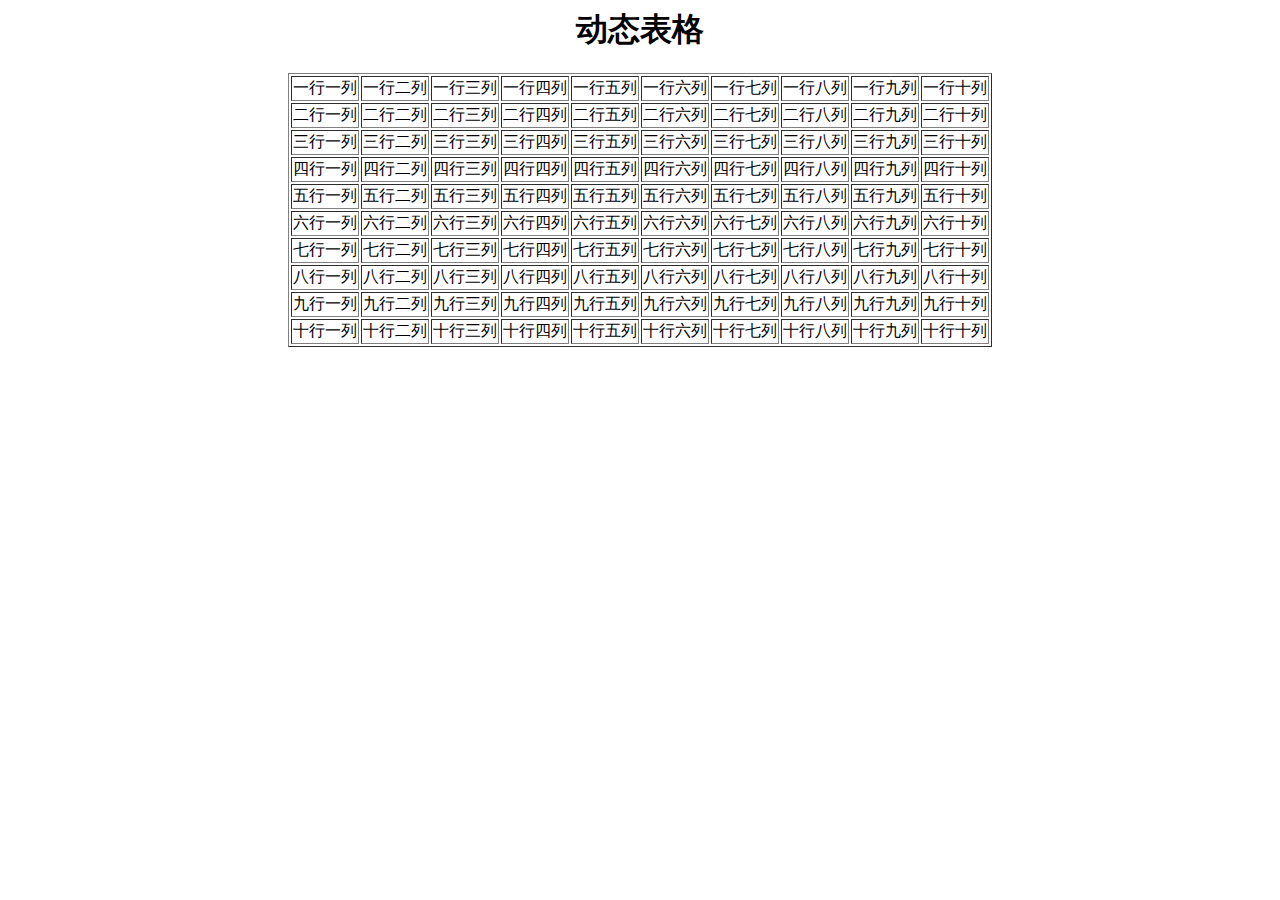
<file: WebServer_v17/myfile.html>
<html>
<head>
<meta charset="UTF-8">
<title>动态页面</title>
</head>
<body>
	<center>
		<h1>动态表格</h1>
		<table border='1'>
			<tr>
				<td>一行一列</td>
				<td>一行二列</td>
				<td>一行三列</td>
				<td>一行四列</td>
				<td>一行五列</td>
				<td>一行六列</td>
				<td>一行七列</td>
				<td>一行八列</td>
				<td>一行九列</td>
				<td>一行十列</td>
			</tr>
			<tr>
				<td>二行一列</td>
				<td>二行二列</td>
				<td>二行三列</td>
				<td>二行四列</td>
				<td>二行五列</td>
				<td>二行六列</td>
				<td>二行七列</td>
				<td>二行八列</td>
				<td>二行九列</td>
				<td>二行十列</td>
			</tr>
			<tr>
				<td>三行一列</td>
				<td>三行二列</td>
				<td>三行三列</td>
				<td>三行四列</td>
				<td>三行五列</td>
				<td>三行六列</td>
				<td>三行七列</td>
				<td>三行八列</td>
				<td>三行九列</td>
				<td>三行十列</td>
			</tr>
			<tr>
				<td>四行一列</td>
				<td>四行二列</td>
				<td>四行三列</td>
				<td>四行四列</td>
				<td>四行五列</td>
				<td>四行六列</td>
				<td>四行七列</td>
				<td>四行八列</td>
				<td>四行九列</td>
				<td>四行十列</td>
			</tr>
			<tr>
				<td>五行一列</td>
				<td>五行二列</td>
				<td>五行三列</td>
				<td>五行四列</td>
				<td>五行五列</td>
				<td>五行六列</td>
				<td>五行七列</td>
				<td>五行八列</td>
				<td>五行九列</td>
				<td>五行十列</td>
			</tr>
			<tr>
				<td>六行一列</td>
				<td>六行二列</td>
				<td>六行三列</td>
				<td>六行四列</td>
				<td>六行五列</td>
				<td>六行六列</td>
				<td>六行七列</td>
				<td>六行八列</td>
				<td>六行九列</td>
				<td>六行十列</td>
			</tr>
			<tr>
				<td>七行一列</td>
				<td>七行二列</td>
				<td>七行三列</td>
				<td>七行四列</td>
				<td>七行五列</td>
				<td>七行六列</td>
				<td>七行七列</td>
				<td>七行八列</td>
				<td>七行九列</td>
				<td>七行十列</td>
			</tr>
			<tr>
				<td>八行一列</td>
				<td>八行二列</td>
				<td>八行三列</td>
				<td>八行四列</td>
				<td>八行五列</td>
				<td>八行六列</td>
				<td>八行七列</td>
				<td>八行八列</td>
				<td>八行九列</td>
				<td>八行十列</td>
			</tr>
			<tr>
				<td>九行一列</td>
				<td>九行二列</td>
				<td>九行三列</td>
				<td>九行四列</td>
				<td>九行五列</td>
				<td>九行六列</td>
				<td>九行七列</td>
				<td>九行八列</td>
				<td>九行九列</td>
				<td>九行十列</td>
			</tr>
			<tr>
				<td>十行一列</td>
				<td>十行二列</td>
				<td>十行三列</td>
				<td>十行四列</td>
				<td>十行五列</td>
				<td>十行六列</td>
				<td>十行七列</td>
				<td>十行八列</td>
				<td>十行九列</td>
				<td>十行十列</td>
			</tr>
		</table>
	</center>
</body>
</html>
</file>
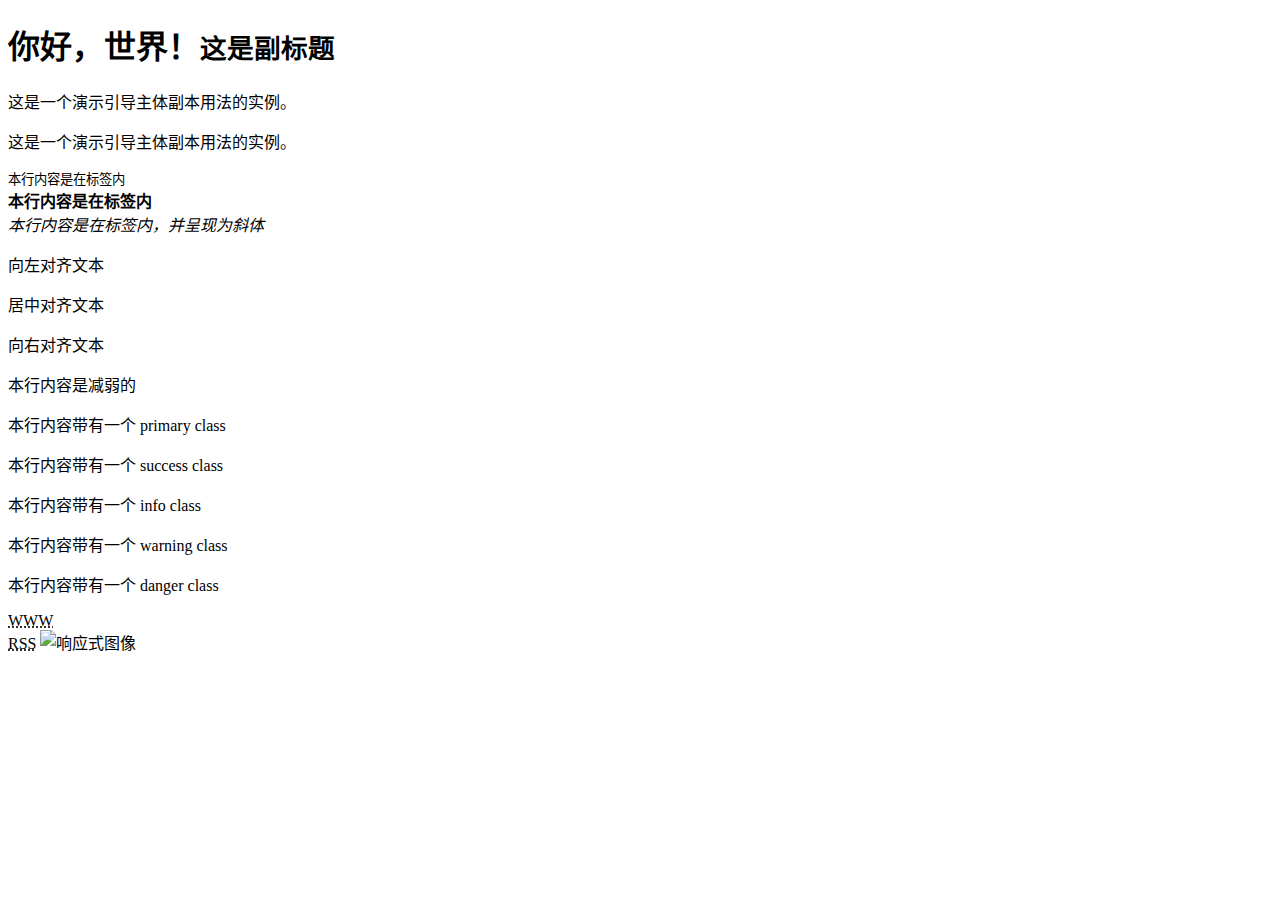
<file: demo/src/main/resources/templates/Bootstrap.html>
<!DOCTYPE html>
<html lang="zh-CN" xmlns:th="http://www.thymeleaf.org">
  <head>
    <meta charset="utf-8"/>
    <meta http-equiv="X-UA-Compatible" content="IE=edge"/>
    <meta name="viewport" content="width=device-width, initial-scale=1"/>
    <!-- 上述3个meta标签*必须*放在最前面，任何其他内容都*必须*跟随其后！ -->
    <title>Bootstrap 101 Template</title>
    <!-- Bootstrap -->
    <link th:href="@{/bootstrap-3.3.7-dist/css/bootstrap.min.css}" rel="stylesheet"/>
   </head>
  <body>
  <!-- Bootstrap 中定义了所有的 HTML 标题（h1 到 h6）的样式。 -->
  <!-- 如果想再右边添加一个副标题(内联子标题),可以在标题的标签中添加small标签 -->
    <h1>你好，世界！<small>这是副标题</small></h1>
    <!-- 为了给段落添加强调文本，则可以添加 class="lead"，这将得到更大更粗、行高更高的文本 -->
    <p class="lead">这是一个演示引导主体副本用法的实例。</p>
    <p >这是一个演示引导主体副本用法的实例。</p>
    <small>本行内容是在标签内</small><br/>
	<strong>本行内容是在标签内</strong><br/>
	<em>本行内容是在标签内，并呈现为斜体</em><br/>
	<p class="text-left">向左对齐文本</p>
	<p class="text-center">居中对齐文本</p>
	<p class="text-right">向右对齐文本</p>
	<p class="text-muted">本行内容是减弱的</p>
	<p class="text-primary">本行内容带有一个 primary class</p>
	<p class="text-success">本行内容带有一个 success class</p>
	<p class="text-info">本行内容带有一个 info class</p>
	<p class="text-warning">本行内容带有一个 warning class</p>
	<p class="text-danger">本行内容带有一个 danger class</p>
	<!--  <abbr> 元素的样式为显示在文本底部的一条虚线边框，当鼠标悬停在上面时会显示完整的文本（只要您为 <abbr> title 属性添加了文本） -->
	<abbr title="World Wide Web">WWW</abbr><br/>
	<abbr title="World Wide Web" class="initialism">RSS</abbr>
    <!-- 通过添加 img-responsive class 可以让 Bootstrap 3 中的图像对响应式布局的支持更友好。 -->
    <img th:src="@{/image/userImage/user.jpeg}" class="img-responsive" alt="响应式图像"/>
    
  </body>
    <!-- jQuery (Bootstrap 的所有 JavaScript 插件都依赖 jQuery，所以必须放在前边) -->
    <script th:src="@{/js/jquery-1.10.2.min.js}" type="text/javascript"></script>
    <!-- 加载 Bootstrap 的所有 JavaScript 插件。你也可以根据需要只加载单个插件。 -->
    <script th:src="@{/bootstrap-3.3.7-dist/js/bootstrap.min.js}"></script>
</html>
</file>
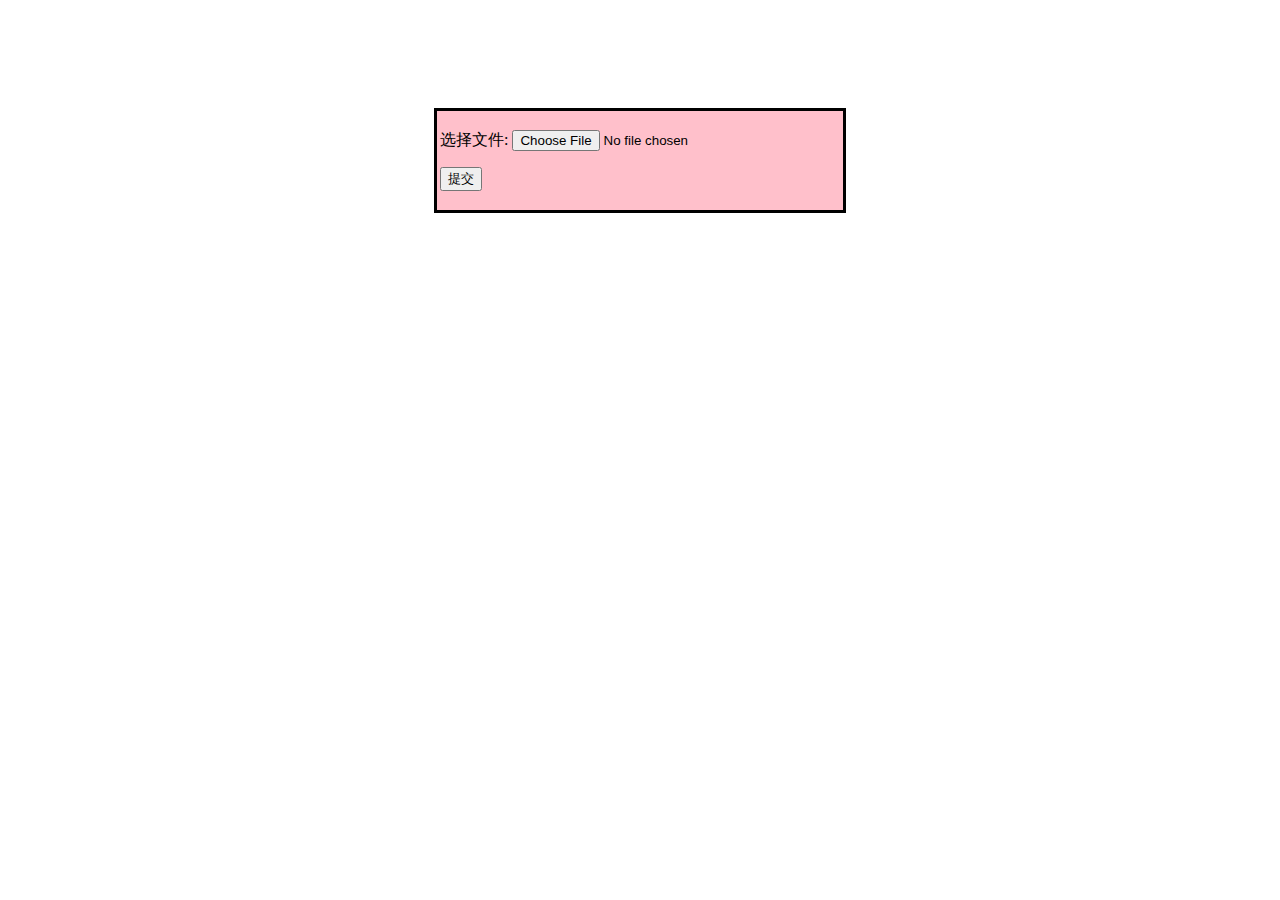
<file: demo/src/main/resources/templates/fileUpload.html>
<!DOCTYPE html>
<html xmlns:th="http://www.thymeleaf.org">
<head>
<meta charset="UTF-8" />
<title>fileUp</title>
<link rel="stylesheet" type="text/css" th:href="@{/css/base.css}" />
<link rel="stylesheet" type="text/css" th:href="@{/css/navigation.css}" />
<link rel="stylesheet" type="text/css" th:href="@{/css/leftNavigation.css}" />
</head>
<style>
.inTest{
	width:200px;
	height:30px;	
	margin:6px auto;
}
.loginDiv{
	width:400px;
	border-style:solid;
	margin:6px auto;
	padding:3px;
	position:relative;
	background:pink; 
	top:100px;
}
.captchaImage{
	width:130px;
	position:absolute;
	bottom:50px;
}
.inBut{
	position:relative;
	left:100px;
	width:100px;
	height:40px;
}
.inPass{
	position:relative;
	left:3px;
}
</style>
<body>
	<div class="bodys">
		<!-- 引入左侧导航栏 -->
		<div th:replace="leftNavigation :: html"></div>
		<div class="loginDiv">
			<form action="fileUpload" method="post" enctype="multipart/form-data">
        <p>选择文件: <input type="file" name="fileName"/></p>
        <p><input type="submit" value="提交"/></p>
    	</form>
		</div>
    	
	</div>
</body>
<script th:src="@{/js/jquery-1.10.2.min.js}" type="text/javascript"></script>
<script type="text/javascript" th:inline="javascript">
/* 
	$("#fileUpBut").click(function(){
		$.ajax({
			url:[[@{fileUpload}]],
			data:$("#loginForm").serialize(),
			type:"post",
			dataType:"json",
			success:function(obj){
				if(obj.state==0){
					location=[[@{/}]];
					}else{
					}
				$("#message").html(obj.message);
			}
		});
	});
	
	function loginBut(){
		$.ajax({
			url:[[@{login}]],
			data:$("#loginForm").serialize(),
			type:"post",
			dataType:"json",
			success:function(obj){
				if(obj.state==0){
					location=[[@{/}]];
					}else{
						changCaptcha()
					}
				$("#message").html(obj.message);
			}
		});
	}
	
	$(document).keydown(function(event){
	　　　　console.log(event.keyCode);
		if(event.keyCode==13)
			loginBut();
	　　}); */
</script>
</html>
</file>
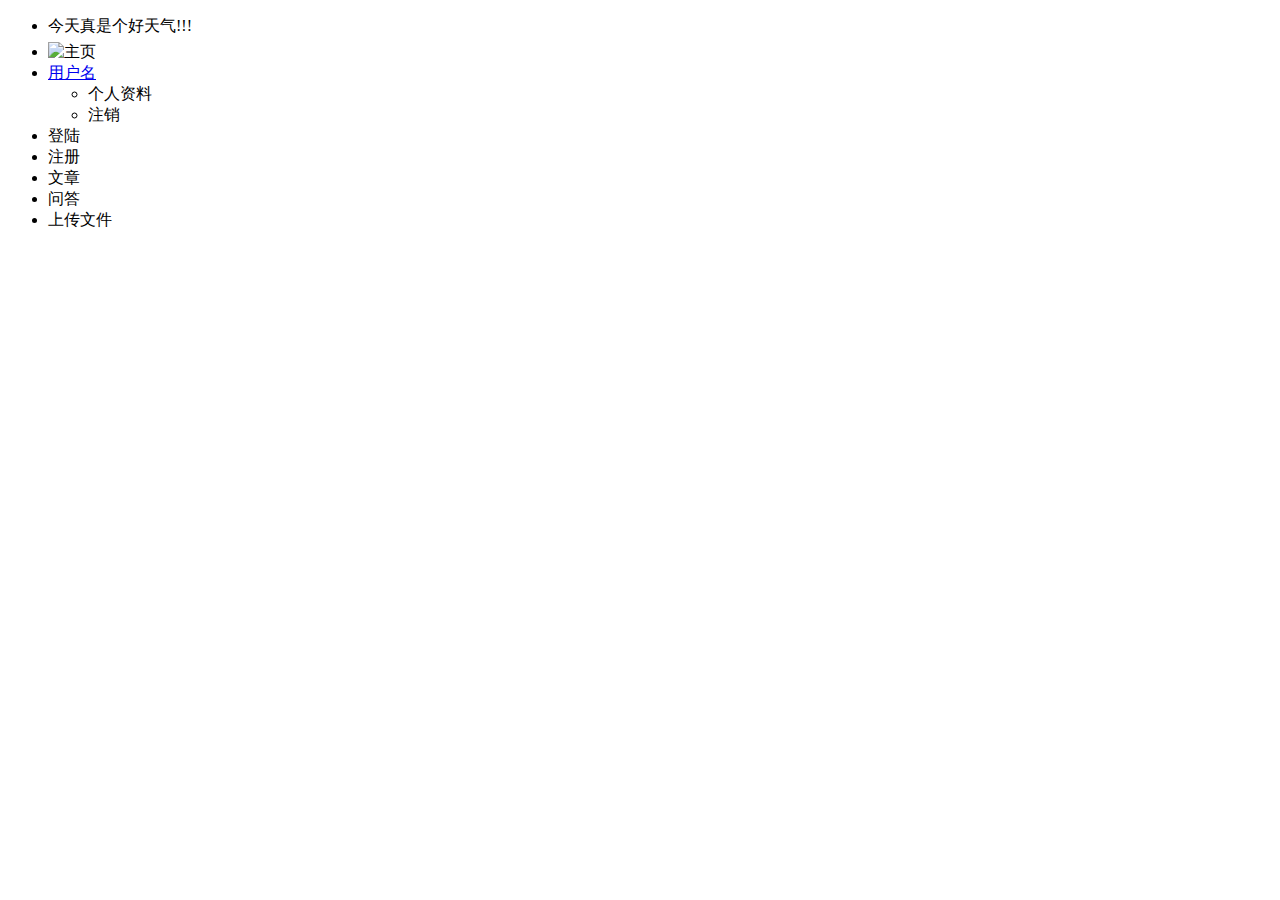
<file: demo/src/main/resources/templates/leftNavigation.html>
<!DOCTYPE html>
<html xmlns:th="http://www.thymeleaf.org">
<head>
<meta charset="UTF-8" />
<title>HelloJinx</title>
<style type="text/css">
.liP{
	margin-bottom:5px;
}
</style>
</head>
<body>
	<div class="liftNavigationDiv" th:fragment="navigation">
		<ul>
			<li><p class="liP" id="message"
					th:text="${message}?${message}:'今天真是个好天气!!!'">今天真是个好天气!!!</p></li>
			<li>
				<img id="indexImg" class="indexImg" alt="主页" th:src="@{/image/indexImg.jpg}"/>
			</li>
			<li class="userLi">
				<a id="userA"
					href="#" 
					th:text="${session.user.userName}"
					th:if="${not #lists.isEmpty(session.user)}">用户名</a>
				<ul id="userLiUl" class="userLiUlNone">
					<li>
						<a th:href="@{/personal/showPersonal}" >个人资料</a>
					</li>
					<li>
						<a id="exitUser" 
							th:href="@{/exitUser}">注销</a>
					</li>
				</ul>	
			</li>
			<li><a th:href="@{/Login/showLogin}"
					th:if="${#lists.isEmpty(session.user)}">登陆</a></li>
			<li><a th:href="@{/Register/showRegister}"
					th:if="${#lists.isEmpty(session.user)}">注册</a></li>
			<li><a th:href="@{/Login/showLogin}">文章</a></li>
			<li><a th:href="@{/Login/showLogin}">问答</a></li>
			<li><a th:href="@{/file/fileUpload}">上传文件</a></li>
		</ul>
	</div>
</body>
<script th:src="@{/js/jquery-1.10.2.min.js}" type="text/javascript"></script>
<script type="text/javascript" th:inline="javascript">
	var tmp = "";	
	$("#userA").click(function(){
		if(tmp == ""){
			$("#userLiUl").attr("class","userLiUlShow");
			tmp = "1";
	    }else{
	    	$("#userLiUl").attr("class","userLiUlNone");
	        tmp = "";
	    }
		});
	
	$("#indexImg").click(function(){
		location=[[@{/}]];
	});
</script>
</html>
</file>
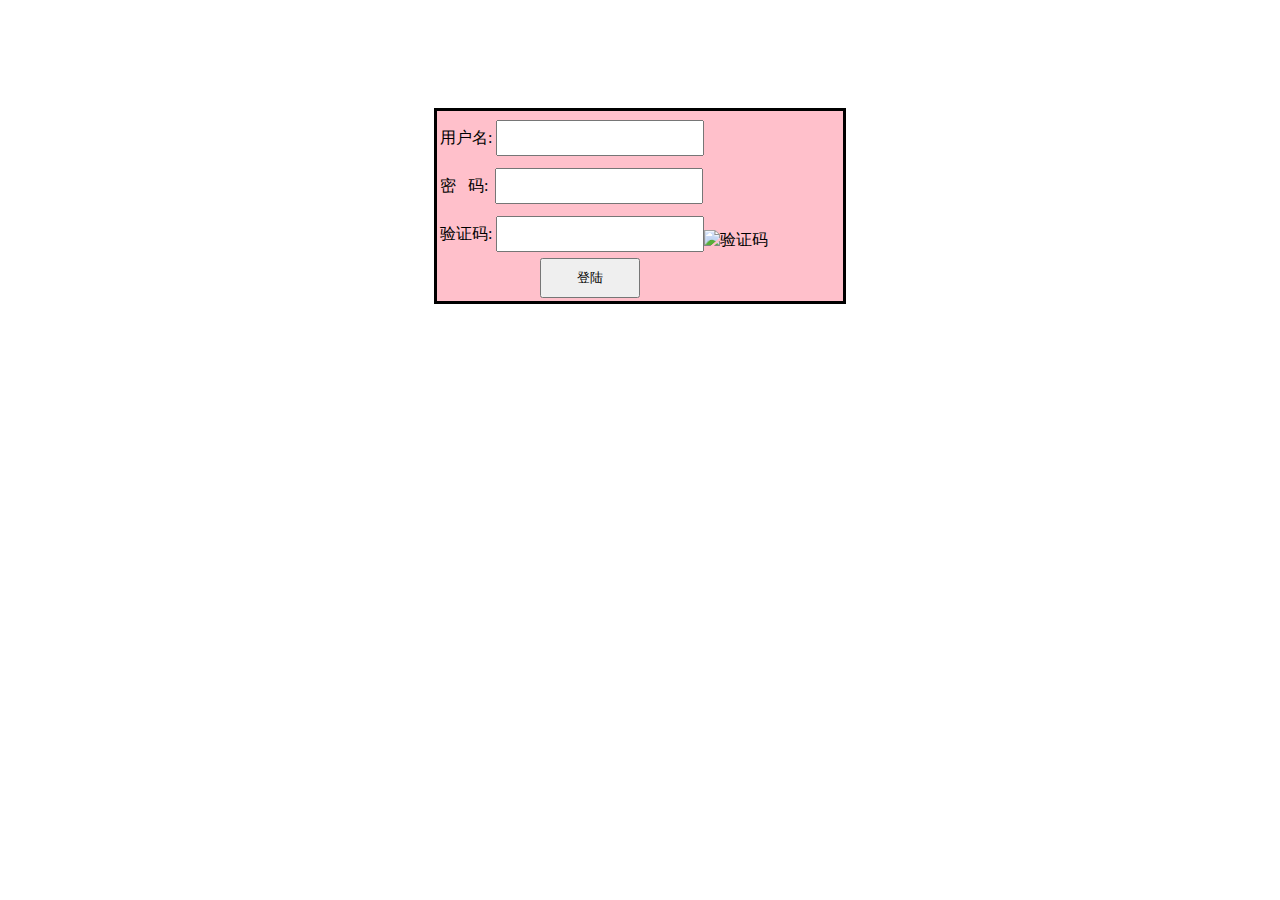
<file: demo/src/main/resources/templates/login.html>
<!DOCTYPE html>
<html xmlns:th="http://www.thymeleaf.org">
<head>
<meta charset="UTF-8" />
<title>login</title>
<link rel="stylesheet" type="text/css" th:href="@{/css/base.css}" />
<link rel="stylesheet" type="text/css" th:href="@{/css/navigation.css}" />
<link rel="stylesheet" type="text/css" th:href="@{/css/leftNavigation.css}" />
</head>
<style>
.inTest{
	width:200px;
	height:30px;	
	margin:6px auto;
}
.loginDiv{
	width:400px;
	border-style:solid;
	margin:6px auto;
	padding:3px;
	position:relative;
	background:pink; 
	top:100px;
}
.captchaImage{
	width:130px;
	position:absolute;
	bottom:50px;
}
.inBut{
	position:relative;
	left:100px;
	width:100px;
	height:40px;
}
.inPass{
	position:relative;
	left:3px;
}
</style>
<body>
	<div class="bodys">
		<!-- 引入左侧导航栏 -->
		<div th:replace="leftNavigation :: html"></div>
		<div class="loginDiv">
			<form action="" id="loginForm">
				<span>用户名:</span>
				<input class="inTest" type="text" id="userName" name="userName"/><br/>
				<span>密&nbsp;&nbsp;&nbsp;码:</span>
				<input class="inTest inPass" type="text" id="password" name="password"/><br/>
				<span>验证码:</span>
				<input class="inTest" type="text" id="captcha" name="captcha"/>
				<!-- 验证码 -->
				<img class="captchaImage" id="captchaImage" alt="验证码" 
					th:src="@{captcha.jpg}" onclick="changCaptcha()"/><br/>
				<input class="inBut" type="button" id="loginBut" value="登陆"/>
			</form>
		</div>
	</div>
</body>
<script th:src="@{/js/jquery-1.10.2.min.js}" type="text/javascript"></script>
<script type="text/javascript" th:inline="javascript">
	/* 更换验证码地址,重新获取验证码图片 */	
	function changCaptcha() {
		console.log("$(#captchaImage).click(function(){");
		$("#captchaImage").attr("src", "captcha.jpg?d=" + $.now());
	}
	
	/* 检查用户名是否存在 */
	$("#userName").blur(function(){
		$.ajax({
			url:[[@{checkUserName}]],
			data:"userName="+$("#userName").val(),
			type:"get",
			dataType:"json",
			success:function(obj){
				if(obj.state == 0){
					$("#loginBut").removeAttr("disabled");
				}else{
					$("#loginBut").attr("disabled","disabled");
				}
				
					$("#message").html(obj.message);
			}
		});
	})
		
	$("#loginBut").click(function(){
		$.ajax({
			url:[[@{login}]],
			data:$("#loginForm").serialize(),
			type:"post",
			dataType:"json",
			success:function(obj){
				if(obj.state==0){
					location=[[@{/}]];
					}else{
						/* 跳转失败更新验证码 */
						changCaptcha()
					}
				$("#message").html(obj.message);
			}
		});
	});
	
	function loginBut(){
		$.ajax({
			url:[[@{login}]],
			data:$("#loginForm").serialize(),
			type:"post",
			dataType:"json",
			success:function(obj){
				if(obj.state==0){
					location=[[@{/}]];
					}else{
						/* 跳转失败更新验证码 */
						changCaptcha()
					}
				$("#message").html(obj.message);
			}
		});
	}
	
	/* 键盘监听 */
	$(document).keydown(function(event){
	　　　　console.log(event.keyCode);
		if(event.keyCode==13)
			loginBut();
	　　});
</script>
</html>
</file>
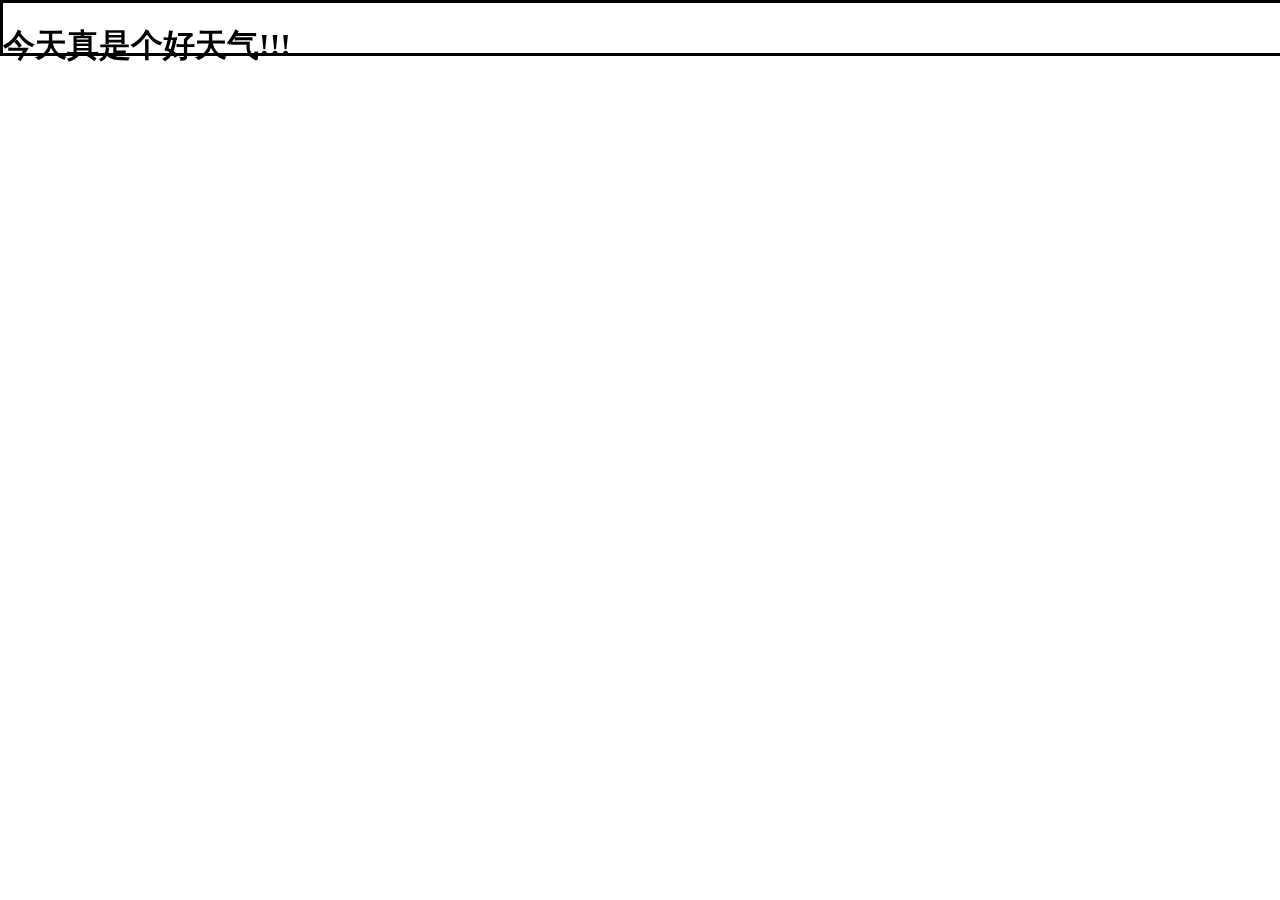
<file: demo/src/main/resources/templates/navigation.html>
<!DOCTYPE html>
<html xmlns:th="http://www.thymeleaf.org">
<head>
<meta charset="UTF-8" />
<title>HelloJinx</title>
<style type="text/css">
.navigationDiv{
	position:fixed;
	width:100%;
	border-style:solid;
	height:50px;
	left:0px;
	top:0px;
}
</style>
</head>
<body>
	<div class="navigationDiv">
		<h1 id="message">今天真是个好天气!!!</h1>
	</div>
</body>
<script th:src="@{/js/jquery-1.10.2.min.js}" type="text/javascript"></script>
<script type="text/javascript">
	
</script>
</html>
</file>
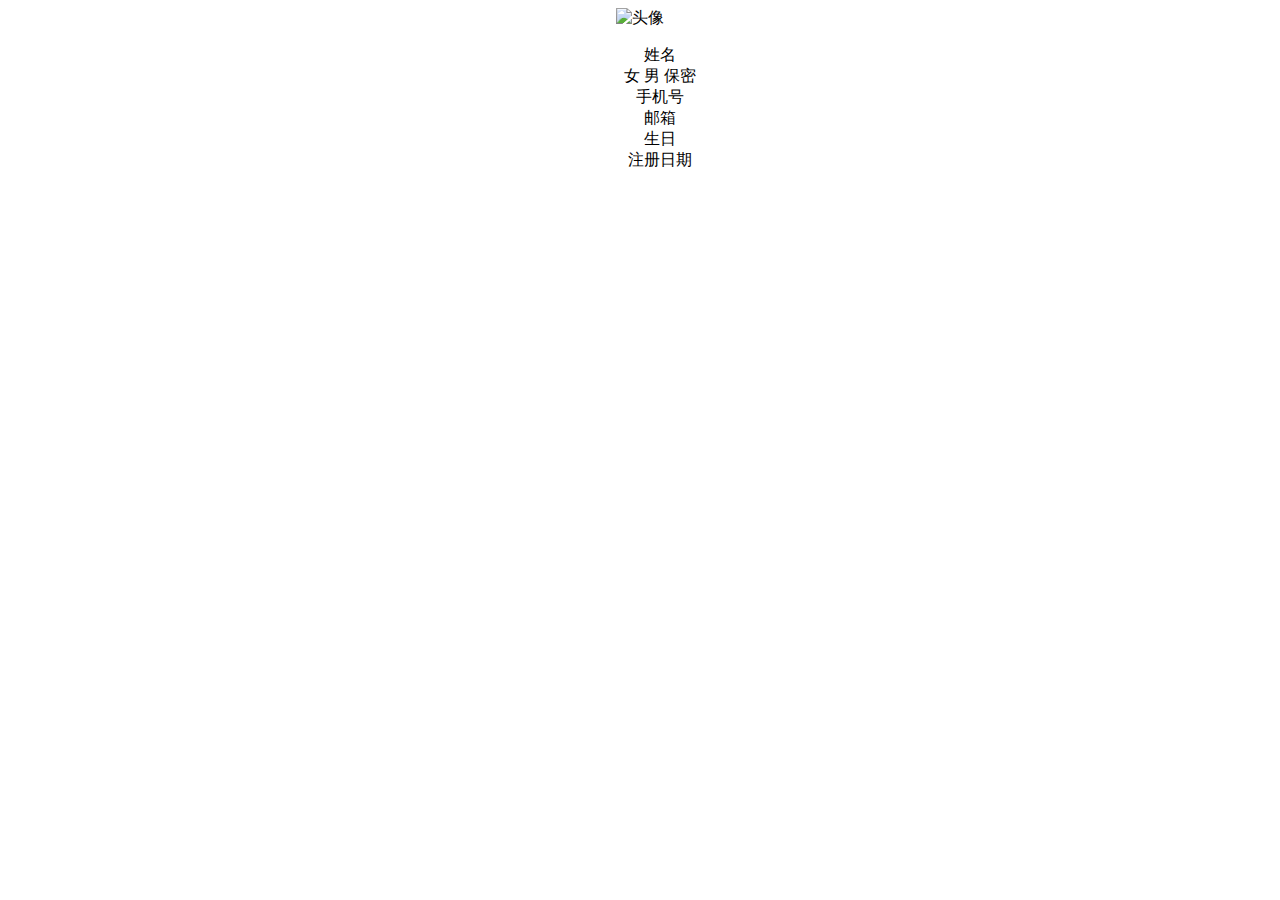
<file: demo/src/main/resources/templates/personal.html>
<!DOCTYPE html>
<html xmlns:th="http://www.thymeleaf.org">
<head>
<meta charset="UTF-8"/>
<title>personal</title>
<link rel="stylesheet" type="text/css" th:href="@{/css/base.css}" />
<link rel="stylesheet" type="text/css" th:href="@{/css/personalLeftNav.css}" />
<link rel="stylesheet" type="text/css" th:href="@{/css/personal.css}" />
<style type="text/css">
.personalMessage{
	text-align:center;
}
.userImage{
	width:140px;
}

ul{
	list-style-type: none;
}
</style>
</head>
<body>
	<div class="bodys">
		<!-- 引入左侧导航栏 -->
		<div th:replace="personalLeftNav :: html"></div>
		<div class="personalMessage" th:object="${session.user}">
			<img class="userImage" alt="头像" 
				th:src="*{userImage}?@{/image/userImage/{userImage}(userImage=*{userImage})}:@{/image/userImage/user.jpeg}"/>
			<!-- <img class="userImage" alt="头像" 
				th:unless="*{userImage}"
				th:src="@{/image/userImage/user.jpeg}"/> -->
			<ul>
				<li th:text="*{userName}">姓名</li>
				<!-- th:switch / th:case -->
				<li th:switch="*{sex}">
				  <span th:case="'0'">女</span>
				  <!-- *: case的默认的选项 -->
				  <span th:case="'1'">男</span>
				  <span th:case="'2'" >保密</span>
				</li>
				<li th:text="*{phone}">手机号</li>
				<li th:text="*{email}">邮箱</li>
				<li th:text="*{birthday}">生日</li>
				<li th:text="*{createDate}">注册日期</li>
			</ul>
		</div>
	</div>
</body>
</html>
</file>
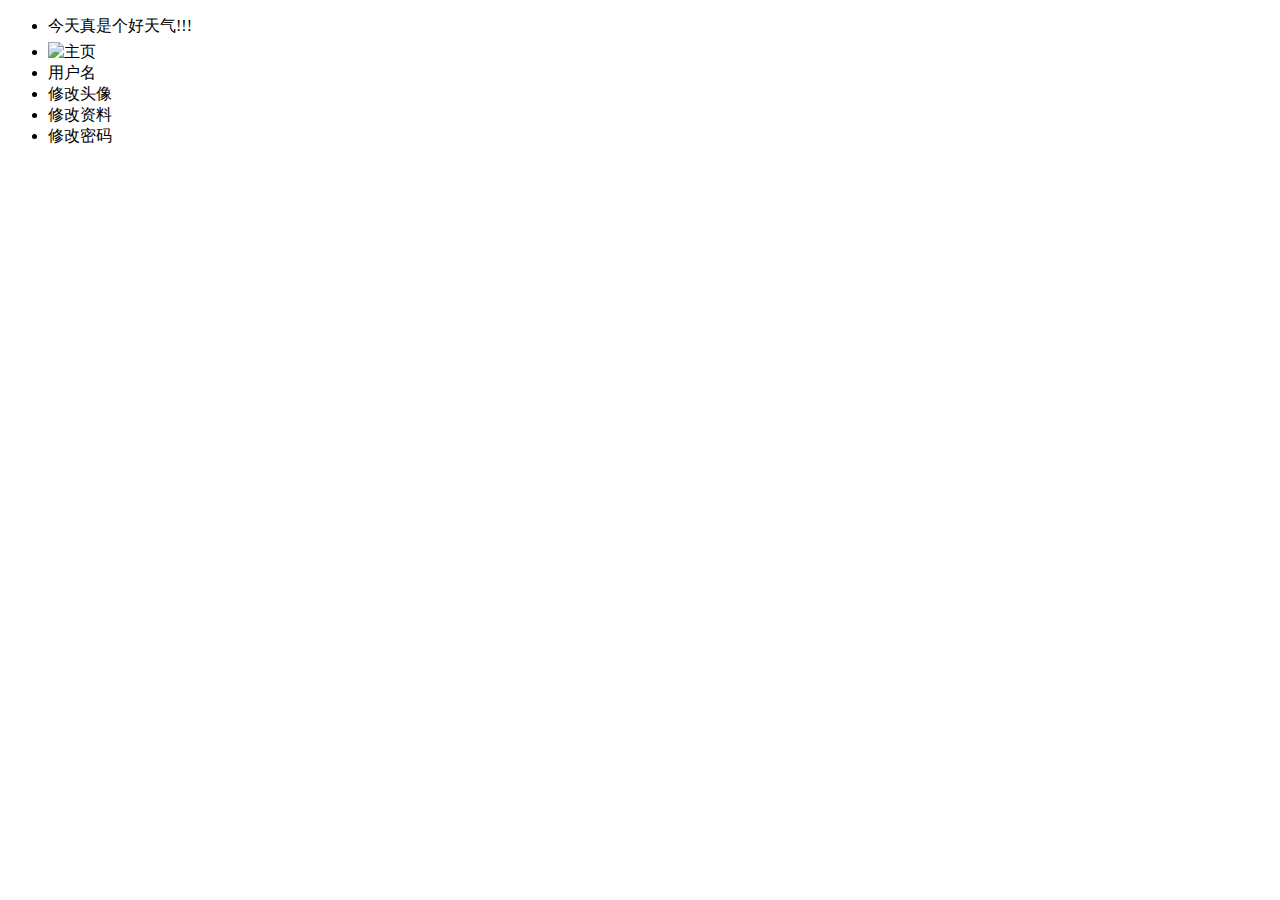
<file: demo/src/main/resources/templates/personalLeftNav.html>
<!DOCTYPE html>
<html xmlns:th="http://www.thymeleaf.org">
<head>
<meta charset="UTF-8" />
<title>HelloJinx</title>
<style type="text/css">
.liP{
	margin-bottom:5px;
}
</style>
</head>
<body>
	<div class="personalLeftNav" th:fragment="navigation">
		<ul>
			<li><p class="liP" id="message">今天真是个好天气!!!</p></li>
			<li>
				<img id="indexImg" class="indexImg" alt="主页" th:src="@{/image/indexImg.jpg}"/>
			</li>
			<li class="userLi">
				<a th:href="@{showPersonal}" 
					th:text="${session.user.userName}"
					th:if="${not #lists.isEmpty(session.user)}">用户名</a>
			</li>
			<li><a th:href="@{updatePersonalFace}">修改头像</a></li>
			<li><a th:href="@{updatePersonal}">修改资料</a></li>
			<li><a th:href="@{updatePersonalPassword}">修改密码</a></li>
		</ul>
	</div>
</body>
<script th:src="@{/js/jquery-1.10.2.min.js}" type="text/javascript"></script>
<script type="text/javascript" th:inline="javascript">
	$("#indexImg").click(function(){
		location=[[@{/}]];
	});
</script>
</html>
</file>
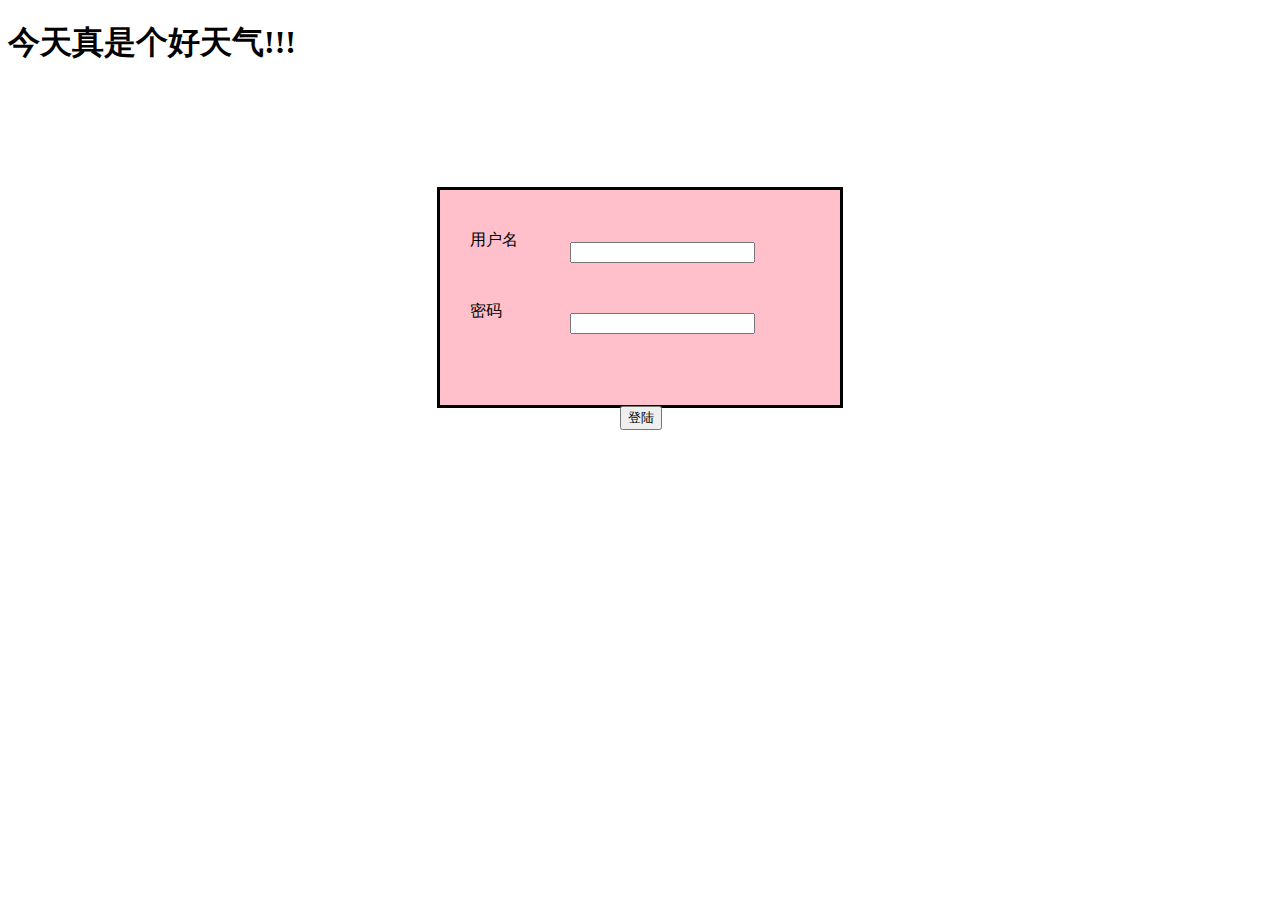
<file: demo/src/main/resources/templates/register.html>
<!DOCTYPE html>
<html xmlns:th="http://www.thymeleaf.org">
<head>
<meta charset="UTF-8" />
<title>register</title>
<link rel="stylesheet" type="text/css" th:href="@{/css/base.css}" />
<link rel="stylesheet" type="text/css" th:href="@{/css/navigation.css}" />
<link rel="stylesheet" type="text/css"
	th:href="@{/css/leftNavigation.css}" />

</head>
<style>
.loginDiv{
	width:370px;
	height:180px;
	border-style:solid;
	margin:6px auto;
	padding-top:35px;
	padding-left:30px;
	position:relative;
	background:pink; 
	top:100px;
}
.formInput{
	position:absolute;
	left:130px;
	margin-top:-25px;
}
.formText{
}
.formBut{
	margin-top:50px;
	margin-left:150px;
}
.userNameP{
	margin-top:5px;
}
</style>
<body>
	<h1 id="message">今天真是个好天气!!!</h1>
	<div id="bodys">
		<!-- 引入左侧导航栏 -->
		<div th:replace="leftNavigation :: html"></div>
		<div class="loginDiv">
			<form action="" id="registerForm">
					<p class="formText userNameP">用户名</p>
					<!-- <span class="formText">用户名</span> -->
					<input class="formInput" type="text" id="userName" name="userName" /><br/> 
					<p class="formText">密码</p>
					<!-- <span class="formText">密码</span> -->
					<input class="formInput" type="text" id="password" name="password" /><br/>
					<input class="formBut" type="button" id="registerBut" value="登陆" />
			</form>
		</div>
	</div>
</body>
<script th:src="@{/js/jquery-1.10.2.min.js}" type="text/javascript"></script>
<script type="text/javascript" th:inline="javascript">
	/* 检查用户名是否存在 */
	$("#userName").blur(function(){
		$.ajax({
			url:[[@{checkUserName}]],
			data:"userName="+$("#userName").val(),
			type:"get",
			dataType:"json",
			success:function(obj){
				if(obj.state == 0){
					$("#registerBut").removeAttr("disabled");
					console.log();
				}else{
					$("#registerBut").attr("disabled","disabled");
				}
					$("#message").html(obj.message);
			}
		});
	})
		
	$("#registerBut").click(function(){
		$.ajax({
			url:[[@{register}]],
			data:$("#registerForm").serialize(),
			type:"post",
			dataType:"json",
			success:function(obj){
				if(obj.state==0){
					location=[[@{/}]];
					}
				$("#message").html(obj.message);
			}
		});
	});
	
</script>
</html>
</file>
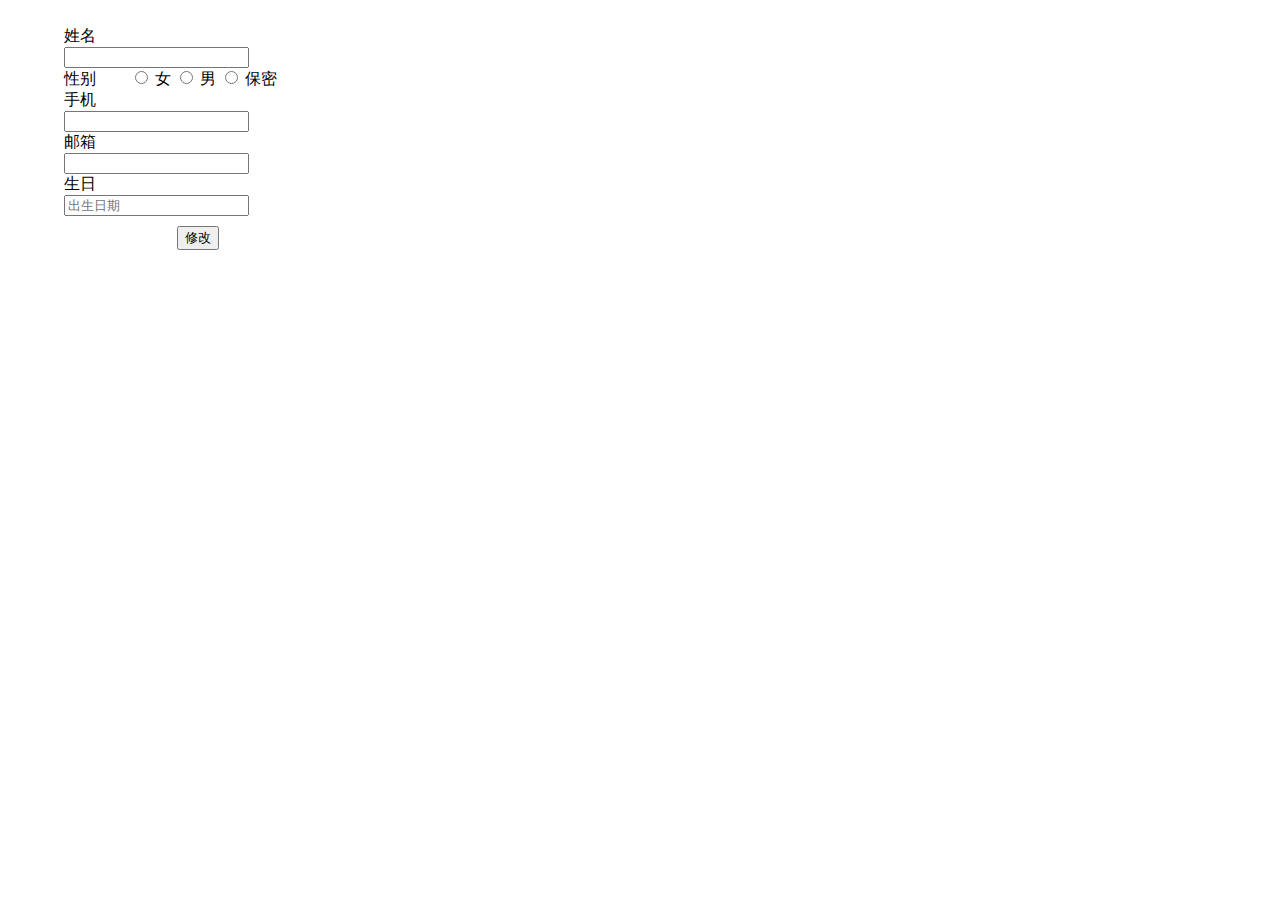
<file: demo/src/main/resources/templates/updatePersonal.html>
<!DOCTYPE html>
<html xmlns:th="http://www.thymeleaf.org">
<head>
<meta charset="UTF-8"/>
<title>personal</title>
<link rel="stylesheet" type="text/css" th:href="@{/css/base.css}" />
<link rel="stylesheet" type="text/css" th:href="@{/css/personalLeftNav.css}" />
<link rel="stylesheet" type="text/css" th:href="@{/css/personal.css}" />
<style type="text/css">
.navigationDiv{
	float:left;
}
.userImage{
	width:140px;
}

.personalFormDiv{
	margin-left:56px;
	width:240px;
}

.formText{
	padding-right:30px;
} 
#upPersonalBut{
	margin-top: 10px;
	margin-left: 113px;
}
</style>
</head>
<body>
	<div class="bodys">
		<!-- 引入左侧导航栏 -->
		<div th:replace="personalLeftNav :: html"></div>
		<!-- 引入个人资料侧边栏 -->
		<div class="navigationDiv" th:replace="personal :: personalNavigation"></div>
		<div class="personalMessage">
			<div class="personalFormDiv">
				<form action="#" id="updateForm" th:object="${session.user}">
					<input type="hidden" name="id" th:value="*{id}"/><br/>
					<span class="formText">姓名</span>
					<input type="text" id="userName" name="userName" th:value="*{userName}"/><br/>
					<span class="formText">性别</span>
					<!-- thymeleaf通过判断来添加checked属性 -->
					<input type="radio" id="sex0" name="sex" value="0"
						th:checked = "*{sex=='0'}"/>
					<label for="sex0">女</label>
					<input type="radio" id="sex1" name="sex" value="1"
						th:checked = "*{sex=='1'}"/>
					<label for="sex1">男</label>
					<!-- 单选框与文字绑定,都可以通过点击进行选取 -->
					<input type="radio" id="sex2" name="sex" value="2"
						th:checked = "*{sex=='2'}"/>
					<label for="sex2">保密</label><br/>
					<span class="formText">手机</span>
					<input type="text" name="phone" th:value="*{phone}"/><br/>
					<span class="formText">邮箱</span>
					<input type="text" name="email" th:value="*{email}"/><br/>
					<span class="formText">生日</span>
					<input type="text" name="birthday" class="demo-input" 
						placeholder="出生日期" id="test30" th:value="*{birthday}"/><br/>
					<input type="button" id="upPersonalBut" value="修改" />
				</form>
			</div>
		</div>
	</div>
</body>
<script th:src="@{/js/jquery-1.10.2.min.js}" type="text/javascript"></script>
<!-- 自定义日期选择器 -->
<script th:src="@{/laydate/laydate.js}"></script>
<script type="text/javascript" th:inline="javascript">
	/* 检查用户名是否存在 */
	$("#userName").blur(function(){
		$.ajax({
			url:[[@{checkUserName}]],
			data:"userName="+$("#userName").val(),
			type:"get",
			dataType:"json",
			success:function(obj){
				if(obj.state == 0){
					$("#upPersonalBut").removeAttr("disabled");
				}else{
					$("#upPersonalBut").attr("disabled","disabled");
				}
					$("#message").html(obj.message);
			}
		});
	})
		
	$("#upPersonalBut").click(function(){
		$.ajax({
			url:[[@{updatePersonal}]],
			data:$("#updateForm").serialize(),
			type:"post",
			dataType:"json",
			success:function(obj){
				if(obj.state==0){
					location=[[@{showPersonal}]];
					}
				$("#message").html(obj.message);
			}
		});
	});
	
</script>
<script>
    lay('#version').html('-v'+ laydate.v);

    //执行一个laydate实例
    //自定义颜色
    laydate.render({
      elem: '#test30'
      ,theme: '#393D49'
    });

</script>
</html>
</file>
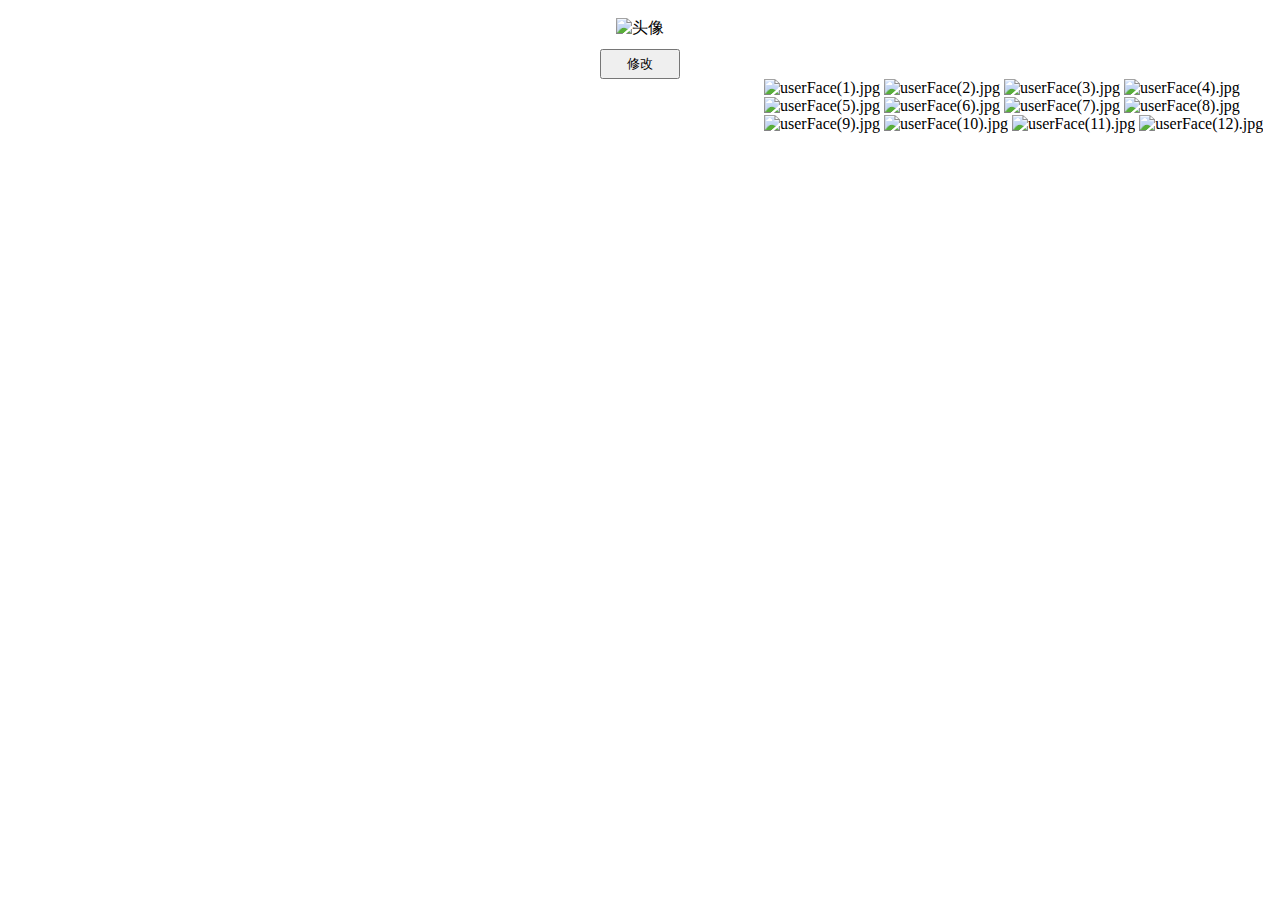
<file: demo/src/main/resources/templates/updatePersonalFace.html>
<!DOCTYPE html>
<html xmlns:th="http://www.thymeleaf.org">
<head>
<meta charset="UTF-8"/>
<title>personal</title>
<link rel="stylesheet" type="text/css" th:href="@{/css/base.css}" />
<link rel="stylesheet" type="text/css" th:href="@{/css/personalLeftNav.css}" />
<link rel="stylesheet" type="text/css" th:href="@{/css/personal.css}" />
<style type="text/css">
.personalMessage{
	left:300px;
	text-align:center;
	padding-top:10px;
}
.userImages{
	position:absolute;
	right:0px;
	width:516px;
}
.userImage{
	width:150px;
}
.userImg{
	width:250px;
}
.but{
	margin-top:10px;
	width:80px;
	height:30px;
}
</style>
</head>
<body>
	<div class="bodys">
		<!-- 引入左侧导航栏 -->
		<div th:replace="personalLeftNav :: html"></div>
		<div class="personalMessage">
			<form id="updateForm"  action="#" th:object="${session.user}" >
				<input type="hidden" name="id" th:value="*{id}"/>
				<img id="userImg" class="userImg" alt="头像" th:src="@{/image/userImage/userFace(1).jpg}"/>
				<input id="userFace" type="hidden" name="userFace" /><br/>
				<input class="but" type="button" id="upPersonalBut" value="修改" />
			</form>
		</div>
		<div class="userImages">
			<img  class="userImage" alt="userFace(1).jpg" th:src="@{/image/userImage/userFace(1).jpg}" onclick='getImgUrl(this)'/>
			<img class="userImage" alt="userFace(2).jpg" th:src="@{/image/userImage/userFace(2).jpg}" onclick='getImgUrl(this)'/>
			<img class="userImage" alt="userFace(3).jpg" th:src="@{/image/userImage/userFace(3).jpg}" onclick='getImgUrl(this)'/>
			<img class="userImage" alt="userFace(4).jpg" th:src="@{/image/userImage/userFace(4).jpg}" onclick='getImgUrl(this)'/>
			<img class="userImage" alt="userFace(5).jpg" th:src="@{/image/userImage/userFace(5).jpg}" onclick='getImgUrl(this)'/>
			<img class="userImage" alt="userFace(6).jpg" th:src="@{/image/userImage/userFace(6).jpg}" onclick='getImgUrl(this)'/>
			<img class="userImage" alt="userFace(7).jpg" th:src="@{/image/userImage/userFace(7).jpg}" onclick='getImgUrl(this)'/>
			<img class="userImage" alt="userFace(8).jpg" th:src="@{/image/userImage/userFace(8).jpg}" onclick='getImgUrl(this)'/>
			<img class="userImage" alt="userFace(9).jpg" th:src="@{/image/userImage/userFace(9).jpg}" onclick='getImgUrl(this)'/>
			<img class="userImage" alt="userFace(10).jpg" th:src="@{/image/userImage/userFace(10).jpg}" onclick='getImgUrl(this)'/>
			<img class="userImage" alt="userFace(11).jpg" th:src="@{/image/userImage/userFace(11).jpg}" onclick='getImgUrl(this)'/>
			<img class="userImage" alt="userFace(12).jpg" th:src="@{/image/userImage/userFace(12).jpg}" onclick='getImgUrl(this)'/>
		</div>
	</div>
</body>
<script th:src="@{/js/jquery-1.10.2.min.js}" type="text/javascript"></script>
<script type="text/javascript" th:inline="javascript">
	/* 获取用户选择的头像的信息并付给表单 */
	function getImgUrl(img){
		$("#userImg").attr("src",img.src);
		$("#userFace").attr("value",img.alt);
	}	
	
	$("#upPersonalBut").click(function(){
		$.ajax({
			url:[[@{updatePersonalFace}]],
			data:$("#updateForm").serialize(),
			type:"post",
			dataType:"json",
			success:function(obj){
				if(obj.state==0){
					location=[[@{showPersonal}]];
					}
				$("#message").html(obj.message);
			}
		});
	});
</script>
<script>
    
</script>
</html>
</file>
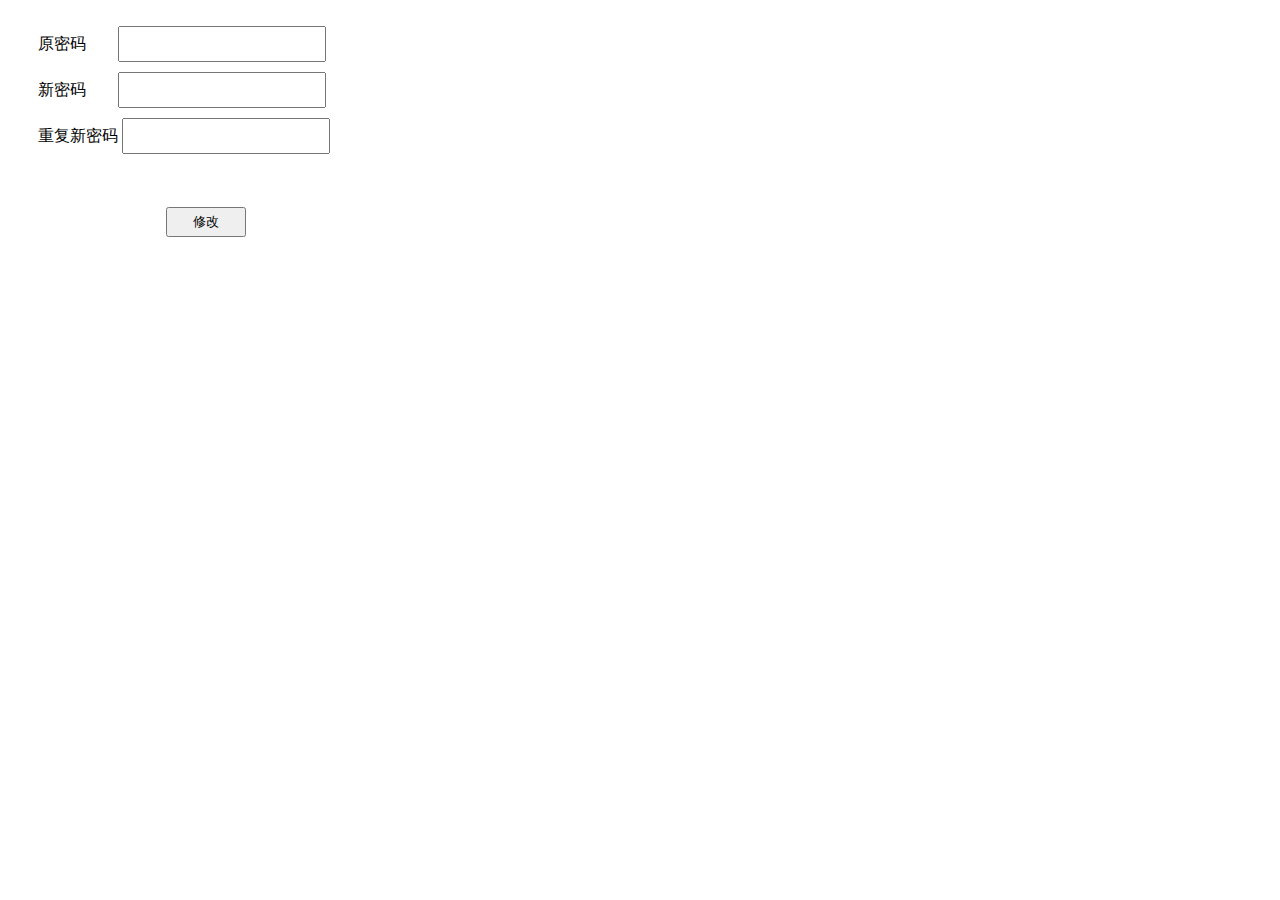
<file: demo/src/main/resources/templates/updatePersonalPassword.html>
<!DOCTYPE html>
<html xmlns:th="http://www.thymeleaf.org">
<head>
<meta charset="UTF-8"/>
<title>updatePersonalPassword</title>
<link rel="stylesheet" type="text/css" th:href="@{/css/base.css}" />
<link rel="stylesheet" type="text/css" th:href="@{/css/personalLeftNav.css}" />
<link rel="stylesheet" type="text/css" th:href="@{/css/personal.css}" />
<style type="text/css">
.personalFormDiv{
	margin-left:30px;
}
.formInput{
	left:54px;
	margin-bottom:10px;
	height:30px;
	width:200px;
}
.formText{
	left:135px;
}

.formBut{
	margin-top:43px;
	width:80px;
	height:30px;
	margin-left:128px;
}
</style>
</head>
<body>
	<div class="bodys">
		<!-- 引入左侧导航栏 -->
		<div th:replace="personalLeftNav :: html"></div>
		<!-- 引入个人资料侧边栏 -->
		<div class="navigationDiv" th:replace="personal :: personalNavigation"></div>
		<div class="personalMessage">
			<div class="personalFormDiv">
				<form action="#" id="updateForm" th:object="${session.user}">
					<input type="hidden" name="id" th:value="*{id}"/><br/>
					<span class="formText">原密码&nbsp;&nbsp;&nbsp;&nbsp;&nbsp;&nbsp;&nbsp;</span>
					<input type="text" id="oldPassword" name="oldPassword" class="formInput"/><br/>
					<span class="formText">新密码&nbsp;&nbsp;&nbsp;&nbsp;&nbsp;&nbsp;&nbsp;</span>
					<input type="text" id="newPassword" name="newPassword" class="formInput"/><br/>
					<span class="formText">重复新密码</span>
					<input type="text" id="againNew" class="formInput"/><br/>
					<input type="button" id="upPersonalBut" class="formBut" value="修改" />
				</form>
			</div>
		</div>
	</div>
</body>
<script th:src="@{/js/jquery-1.10.2.min.js}" type="text/javascript"></script>
<script type="text/javascript" th:inline="javascript">
	/* 提交前检测两次输入的新密码是否相同 */
	$("#upPersonalBut").click(function(){
		if($("#newPassword").val()==$("#againNew").val()){
			$.ajax({
				url:[[@{updatePersonalPassword}]],
				data:$("#updateForm").serialize(),
				type:"post",
				dataType:"json",
				success:function(obj){
					if(obj.state==0){
						location=[[@{showPersonal}]];
						}
					$("#message").html(obj.message);
				}
			});
		}else{
			$("#message").html("两次密码不一致");
		}
	});
	
</script>
</html>
</file>
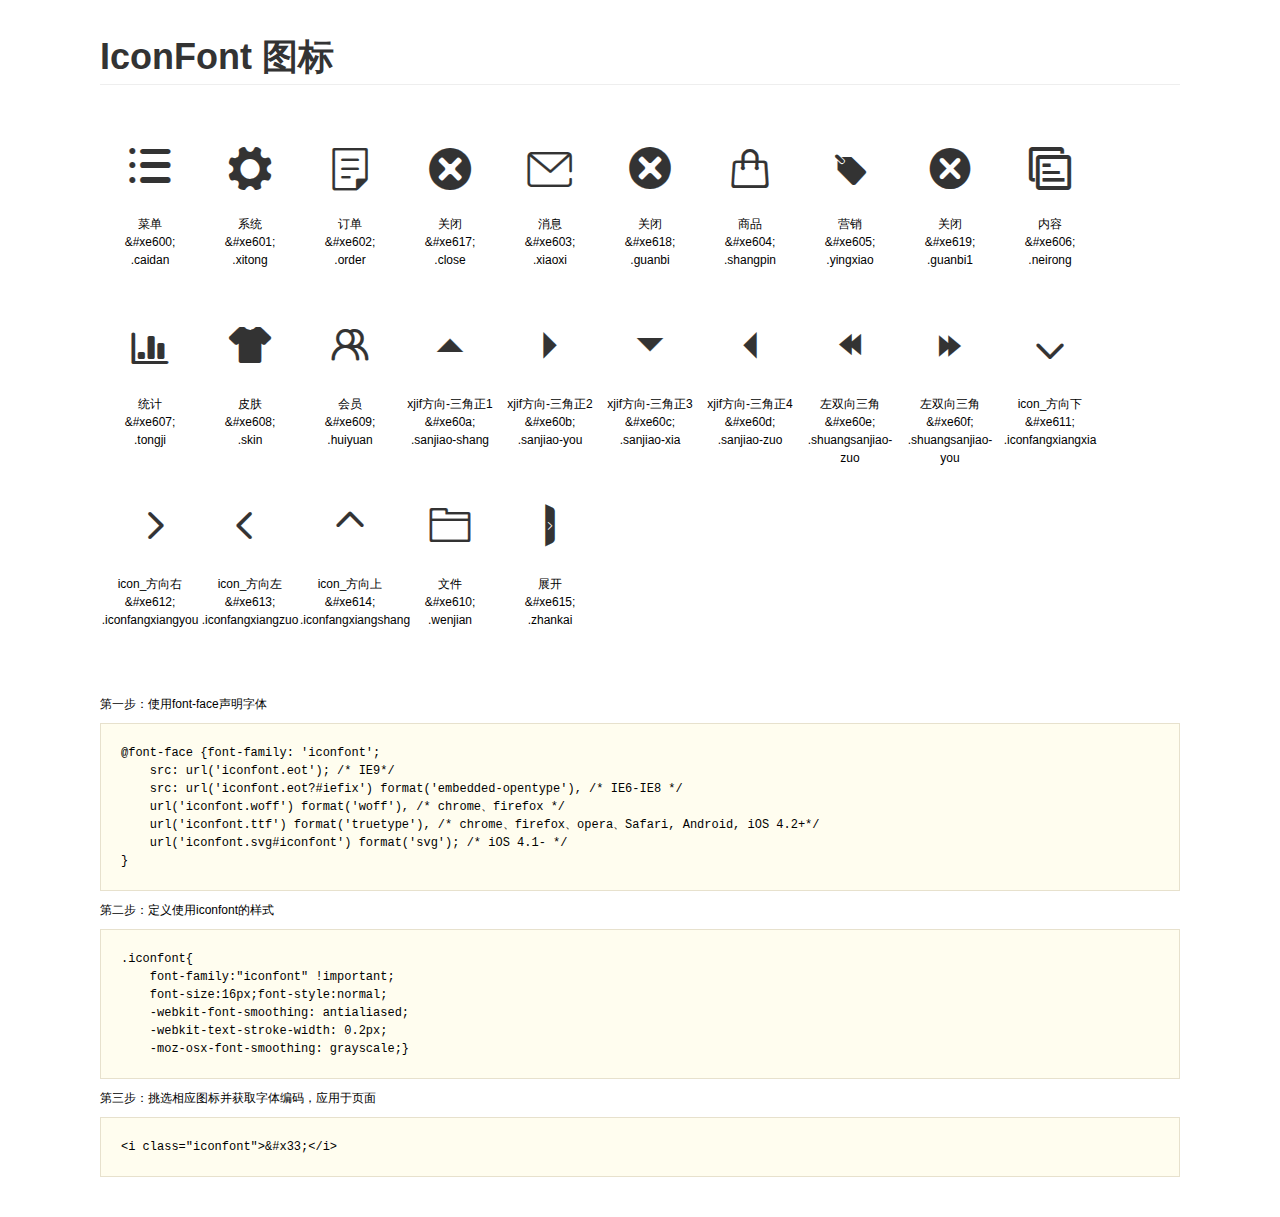
<file: ssm_shiro_blog/src/main/webapp/style/common/iconfont/1.0.1/demo.html>
<!DOCTYPE html>
<html>
<head>
    <meta charset="utf-8"/>
    <title>IconFont</title>
    <link rel="stylesheet" href="demo.css">
    <link rel="stylesheet" href="iconfont.css">
</head>
<body>
    <div class="main">
        <h1>IconFont 图标</h1>
        <ul class="icon_lists clear">
            
                <li>
                <i class="icon iconfont">&#xe600;</i>
                    <div class="name">菜单</div>
                    <div class="code">&amp;#xe600;</div>
                    <div class="fontclass">.caidan</div>
                </li>
            
                <li>
                <i class="icon iconfont">&#xe601;</i>
                    <div class="name">系统</div>
                    <div class="code">&amp;#xe601;</div>
                    <div class="fontclass">.xitong</div>
                </li>
            
                <li>
                <i class="icon iconfont">&#xe602;</i>
                    <div class="name">订单</div>
                    <div class="code">&amp;#xe602;</div>
                    <div class="fontclass">.order</div>
                </li>
            
                <li>
                <i class="icon iconfont">&#xe617;</i>
                    <div class="name">关闭</div>
                    <div class="code">&amp;#xe617;</div>
                    <div class="fontclass">.close</div>
                </li>
            
                <li>
                <i class="icon iconfont">&#xe603;</i>
                    <div class="name">消息</div>
                    <div class="code">&amp;#xe603;</div>
                    <div class="fontclass">.xiaoxi</div>
                </li>
            
                <li>
                <i class="icon iconfont">&#xe618;</i>
                    <div class="name">关闭</div>
                    <div class="code">&amp;#xe618;</div>
                    <div class="fontclass">.guanbi</div>
                </li>
            
                <li>
                <i class="icon iconfont">&#xe604;</i>
                    <div class="name">商品</div>
                    <div class="code">&amp;#xe604;</div>
                    <div class="fontclass">.shangpin</div>
                </li>
            
                <li>
                <i class="icon iconfont">&#xe605;</i>
                    <div class="name">营销</div>
                    <div class="code">&amp;#xe605;</div>
                    <div class="fontclass">.yingxiao</div>
                </li>
            
                <li>
                <i class="icon iconfont">&#xe619;</i>
                    <div class="name">关闭</div>
                    <div class="code">&amp;#xe619;</div>
                    <div class="fontclass">.guanbi1</div>
                </li>
            
                <li>
                <i class="icon iconfont">&#xe606;</i>
                    <div class="name">内容</div>
                    <div class="code">&amp;#xe606;</div>
                    <div class="fontclass">.neirong</div>
                </li>
            
                <li>
                <i class="icon iconfont">&#xe607;</i>
                    <div class="name">统计</div>
                    <div class="code">&amp;#xe607;</div>
                    <div class="fontclass">.tongji</div>
                </li>
            
                <li>
                <i class="icon iconfont">&#xe608;</i>
                    <div class="name">皮肤</div>
                    <div class="code">&amp;#xe608;</div>
                    <div class="fontclass">.skin</div>
                </li>
            
                <li>
                <i class="icon iconfont">&#xe609;</i>
                    <div class="name">会员</div>
                    <div class="code">&amp;#xe609;</div>
                    <div class="fontclass">.huiyuan</div>
                </li>
            
                <li>
                <i class="icon iconfont">&#xe60a;</i>
                    <div class="name">xjif方向-三角正1</div>
                    <div class="code">&amp;#xe60a;</div>
                    <div class="fontclass">.sanjiao-shang</div>
                </li>
            
                <li>
                <i class="icon iconfont">&#xe60b;</i>
                    <div class="name">xjif方向-三角正2</div>
                    <div class="code">&amp;#xe60b;</div>
                    <div class="fontclass">.sanjiao-you</div>
                </li>
            
                <li>
                <i class="icon iconfont">&#xe60c;</i>
                    <div class="name">xjif方向-三角正3</div>
                    <div class="code">&amp;#xe60c;</div>
                    <div class="fontclass">.sanjiao-xia</div>
                </li>
            
                <li>
                <i class="icon iconfont">&#xe60d;</i>
                    <div class="name">xjif方向-三角正4</div>
                    <div class="code">&amp;#xe60d;</div>
                    <div class="fontclass">.sanjiao-zuo</div>
                </li>
            
                <li>
                <i class="icon iconfont">&#xe60e;</i>
                    <div class="name">左双向三角</div>
                    <div class="code">&amp;#xe60e;</div>
                    <div class="fontclass">.shuangsanjiao-zuo</div>
                </li>
            
                <li>
                <i class="icon iconfont">&#xe60f;</i>
                    <div class="name">左双向三角</div>
                    <div class="code">&amp;#xe60f;</div>
                    <div class="fontclass">.shuangsanjiao-you</div>
                </li>
            
                <li>
                <i class="icon iconfont">&#xe611;</i>
                    <div class="name">icon_方向下</div>
                    <div class="code">&amp;#xe611;</div>
                    <div class="fontclass">.iconfangxiangxia</div>
                </li>
            
                <li>
                <i class="icon iconfont">&#xe612;</i>
                    <div class="name">icon_方向右</div>
                    <div class="code">&amp;#xe612;</div>
                    <div class="fontclass">.iconfangxiangyou</div>
                </li>
            
                <li>
                <i class="icon iconfont">&#xe613;</i>
                    <div class="name">icon_方向左</div>
                    <div class="code">&amp;#xe613;</div>
                    <div class="fontclass">.iconfangxiangzuo</div>
                </li>
            
                <li>
                <i class="icon iconfont">&#xe614;</i>
                    <div class="name">icon_方向上</div>
                    <div class="code">&amp;#xe614;</div>
                    <div class="fontclass">.iconfangxiangshang</div>
                </li>
            
                <li>
                <i class="icon iconfont">&#xe610;</i>
                    <div class="name">文件</div>
                    <div class="code">&amp;#xe610;</div>
                    <div class="fontclass">.wenjian</div>
                </li>
            
                <li>
                <i class="icon iconfont">&#xe615;</i>
                    <div class="name">展开</div>
                    <div class="code">&amp;#xe615;</div>
                    <div class="fontclass">.zhankai</div>
                </li>
            
        </ul>


        <div class="helps">
            第一步：使用font-face声明字体
            <pre>
@font-face {font-family: 'iconfont';
    src: url('iconfont.eot'); /* IE9*/
    src: url('iconfont.eot?#iefix') format('embedded-opentype'), /* IE6-IE8 */
    url('iconfont.woff') format('woff'), /* chrome、firefox */
    url('iconfont.ttf') format('truetype'), /* chrome、firefox、opera、Safari, Android, iOS 4.2+*/
    url('iconfont.svg#iconfont') format('svg'); /* iOS 4.1- */
}
</pre>
第二步：定义使用iconfont的样式
            <pre>
.iconfont{
    font-family:"iconfont" !important;
    font-size:16px;font-style:normal;
    -webkit-font-smoothing: antialiased;
    -webkit-text-stroke-width: 0.2px;
    -moz-osx-font-smoothing: grayscale;}
</pre>
第三步：挑选相应图标并获取字体编码，应用于页面
<pre>
&lt;i class="iconfont"&gt;&amp;#x33;&lt;/i&gt;
</pre>
        </div>

    </div>
</body>
</html>
</file>
<file: ssm_shiro_blog/src/main/webapp/style/common/iconfont/1.0.1/iconfont.css>
@font-face {font-family: "iconfont";
  src: url('iconfont.eot?t=1477985866'); /* IE9*/
  src: url('iconfont.eot?t=1477985866#iefix') format('embedded-opentype'), /* IE6-IE8 */
  url('iconfont.woff?t=1477985866') format('woff'), /* chrome, firefox */
  url('iconfont.ttf?t=1477985866') format('truetype'), /* chrome, firefox, opera, Safari, Android, iOS 4.2+*/
  url('iconfont.svg?t=1477985866#iconfont') format('svg'); /* iOS 4.1- */
}

.iconfont {
  font-family:"iconfont" !important;
  font-size:16px;
  font-style:normal;
  -webkit-font-smoothing: antialiased;
  -webkit-text-stroke-width: 0.2px;
  -moz-osx-font-smoothing: grayscale;
}
.icon-caidan:before { content: "\e600"; }
.icon-xitong:before { content: "\e601"; }
.icon-order:before { content: "\e602"; }
.icon-close:before { content: "\e617"; }
.icon-xiaoxi:before { content: "\e603"; }
.icon-guanbi:before { content: "\e618"; }
.icon-shangpin:before { content: "\e604"; }
.icon-yingxiao:before { content: "\e605"; }
.icon-guanbi1:before { content: "\e619"; }
.icon-neirong:before { content: "\e606"; }
.icon-tongji:before { content: "\e607"; }
.icon-skin:before { content: "\e608"; }
.icon-huiyuan:before { content: "\e609"; }
.icon-sanjiao-shang:before { content: "\e60a"; }
.icon-sanjiao-you:before { content: "\e60b"; }
.icon-sanjiao-xia:before { content: "\e60c"; }
.icon-sanjiao-zuo:before { content: "\e60d"; }
.icon-shuangsanjiao-zuo:before { content: "\e60e"; }
.icon-shuangsanjiao-you:before { content: "\e60f"; }
.icon-iconfangxiangxia:before { content: "\e611"; }
.icon-iconfangxiangyou:before { content: "\e612"; }
.icon-iconfangxiangzuo:before { content: "\e613"; }
.icon-iconfangxiangshang:before { content: "\e614"; }
.icon-wenjian:before { content: "\e610"; }
.icon-zhankai:before { content: "\e615"; }
</file>
<file: ssm_shiro_blog/src/main/webapp/style/common/iconfont/1.0.1/demo.css>
*{margin: 0;padding: 0;list-style: none;}
/*
KISSY CSS Reset
理念：1. reset 的目的不是清除浏览器的默认样式，这仅是部分工作。清除和重置是紧密不可分的。
2. reset 的目的不是让默认样式在所有浏览器下一致，而是减少默认样式有可能带来的问题。
3. reset 期望提供一套普适通用的基础样式。但没有银弹，推荐根据具体需求，裁剪和修改后再使用。
特色：1. 适应中文；2. 基于最新主流浏览器。
维护：玉伯<lifesinger@gmail.com>, 正淳<ragecarrier@gmail.com>
 */

/** 清除内外边距 **/
body, h1, h2, h3, h4, h5, h6, hr, p, blockquote, /* structural elements 结构元素 */
dl, dt, dd, ul, ol, li, /* list elements 列表元素 */
pre, /* text formatting elements 文本格式元素 */
form, fieldset, legend, button, input, textarea, /* form elements 表单元素 */
th, td /* table elements 表格元素 */ {
  margin: 0;
  padding: 0;
}

/** 设置默认字体 **/
body,
button, input, select, textarea /* for ie */ {
  font: 12px/1.5 tahoma, arial, \5b8b\4f53, sans-serif;
}
h1, h2, h3, h4, h5, h6 { font-size: 100%; }
address, cite, dfn, em, var { font-style: normal; } /* 将斜体扶正 */
code, kbd, pre, samp { font-family: courier new, courier, monospace; } /* 统一等宽字体 */
small { font-size: 12px; } /* 小于 12px 的中文很难阅读，让 small 正常化 */

/** 重置列表元素 **/
ul, ol { list-style: none; }

/** 重置文本格式元素 **/
a { text-decoration: none; }
a:hover { text-decoration: underline; }


/** 重置表单元素 **/
legend { color: #000; } /* for ie6 */
fieldset, img { border: 0; } /* img 搭车：让链接里的 img 无边框 */
button, input, select, textarea { font-size: 100%; } /* 使得表单元素在 ie 下能继承字体大小 */
/* 注：optgroup 无法扶正 */

/** 重置表格元素 **/
table { border-collapse: collapse; border-spacing: 0; }

/* 清除浮动 */
.ks-clear:after, .clear:after {
  content: '\20';
  display: block;
  height: 0;
  clear: both;
}
.ks-clear, .clear {
  *zoom: 1;
}

.main {padding: 30px 100px;}
.main h1{font-size:36px; color:#333; text-align:left;margin-bottom:30px; border-bottom: 1px solid #eee;}

.helps{margin-top:40px;}
.helps pre{
  padding:20px;
  margin:10px 0;
  border:solid 1px #e7e1cd;
  background-color: #fffdef;
  overflow: auto;
}

.icon_lists li{
  float:left;
  width: 100px;
  height:180px;
  text-align: center;
}
.icon_lists .icon{
  font-size: 42px;
  line-height: 100px;
  margin: 10px 0;
  color:#333;
  -webkit-transition: font-size 0.25s ease-out 0s;
  -moz-transition: font-size 0.25s ease-out 0s;
  transition: font-size 0.25s ease-out 0s;

}
.icon_lists .icon:hover{
  font-size: 100px;
}
</file>
